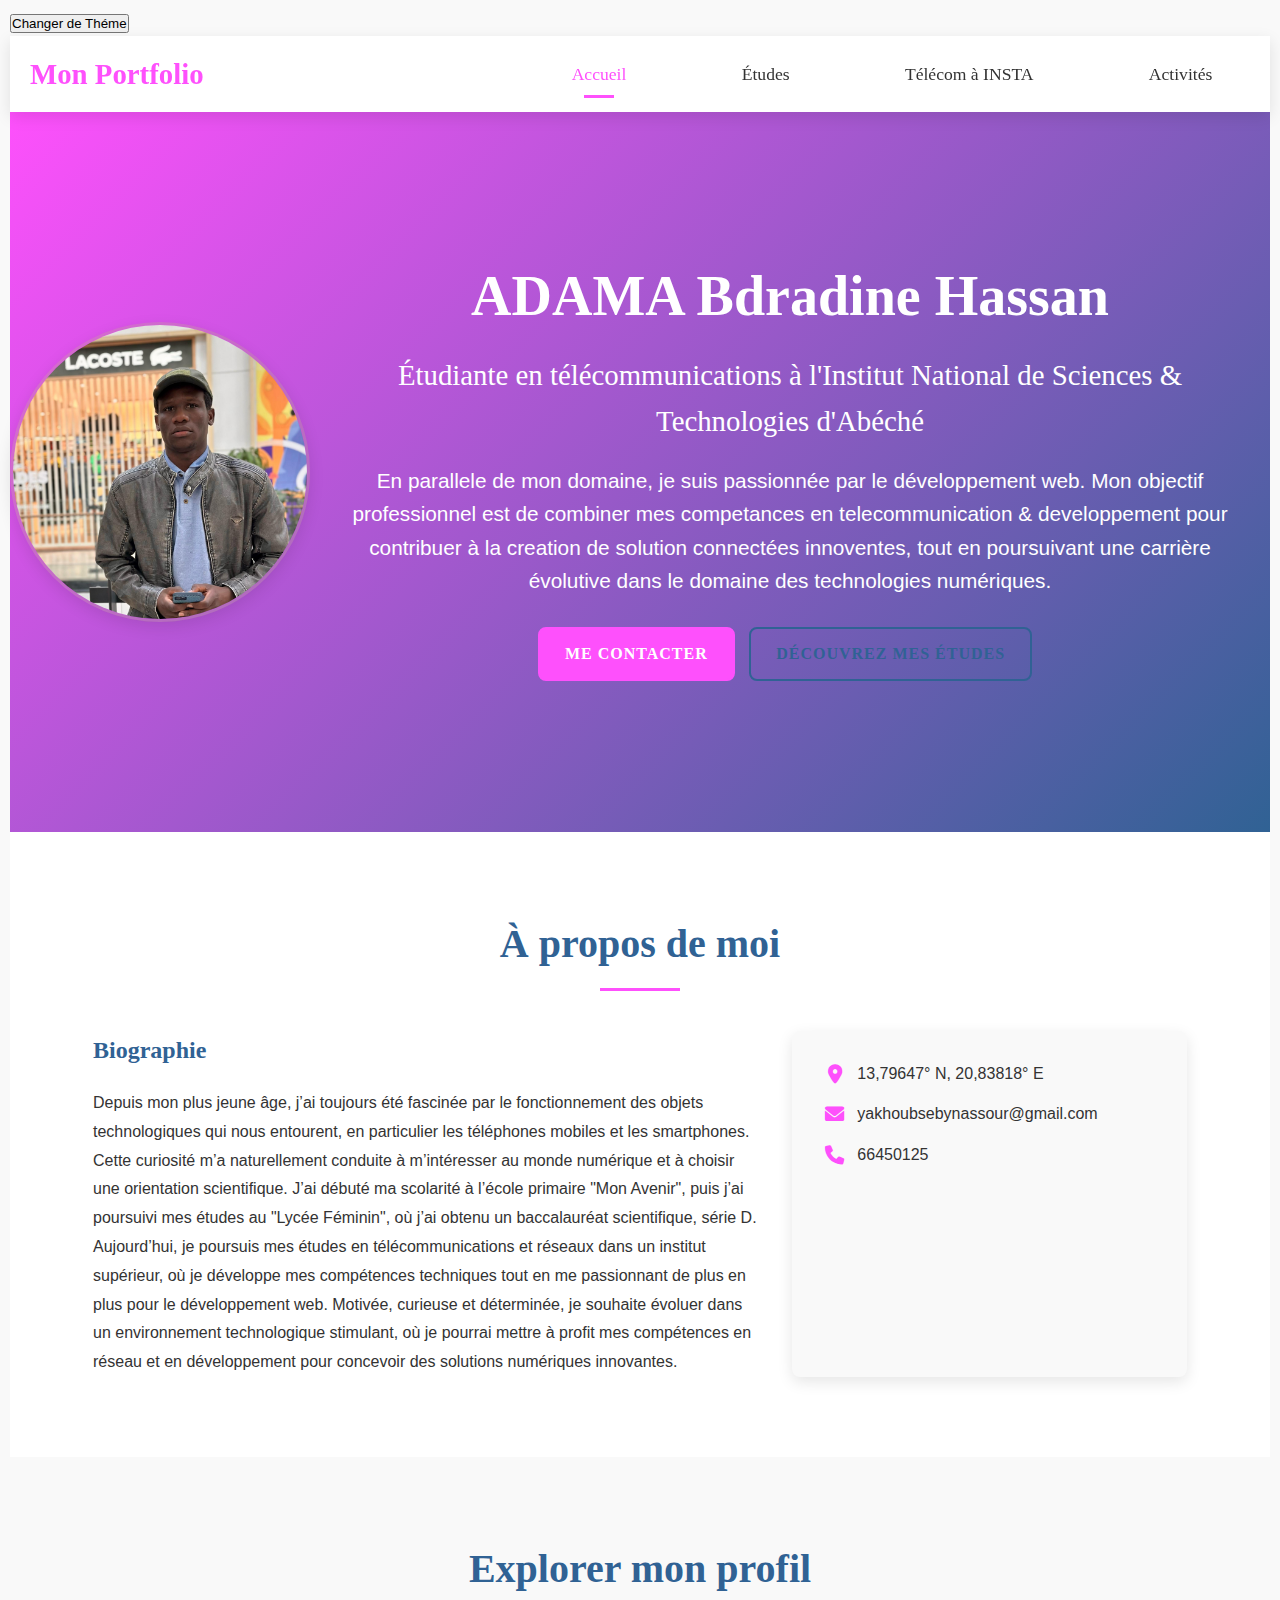
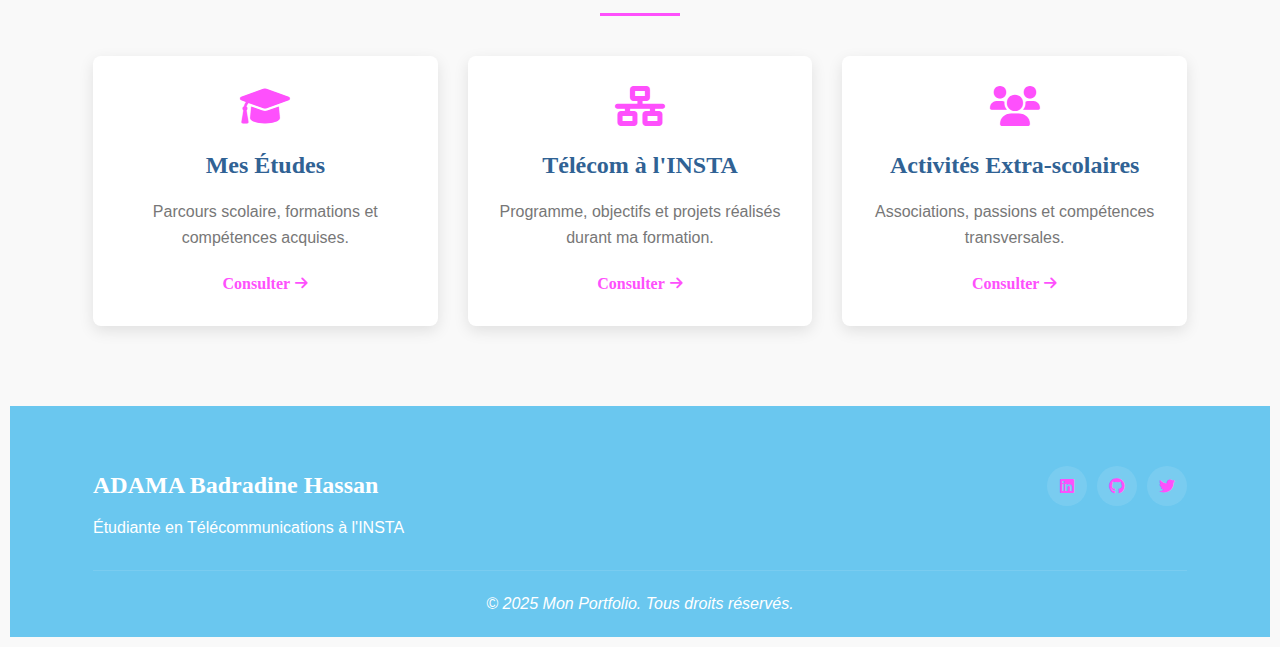
<file: index.html>
<!-- index.html (Page d'accueil) -->

<!DOCTYPE html>
<html lang="fr">
<head>
    <meta charset="UTF-8">
    <meta name="viewport" content="width=device-width, initial-scale=1.0">
    <title>Mon Portfolio | Accueil</title>
<button onclick="toggleTheme()">Changer de Théme</button>
    <link rel="stylesheet" href="style.css">
    <link rel="stylesheet" href="https://cdnjs.cloudflare.com/ajax/libs/font-awesome/6.0.0/css/all.min.css">
	<link rel="stylesheet" href="">
</head>
<body>
    <nav class="navbar">
        <div class="logo">
            <h1>Mon Portfolio</h1>
        </div>
        <ul class="nav-links">
            <li class="active"><a href="index.html">Accueil</a></li>
            <li><a href="etude.html">Études</a></li>
            <li><a href="telecom a insta.html">Télécom à INSTA</a></li>
            <li><a href="activites extra_scolaire.html">Activités</a></li>
        </ul>
        <div class="burger">
            <div class="line1"></div>
            <div class="line2"></div>
            <div class="line3"></div>
        </div>
    </nav>

    <header class="hero">
        <div class="hero-content">
            <div class="profile-img">
                <img src="pic.jpg" alt="Ma photo de profil">
            </div>
            <div class="hero-text">
                <h1>ADAMA Bdradine Hassan</h1>
                <h2>Étudiante en télécommunications à l'Institut National de Sciences & Technologies d'Abéché</h2>
                <p class="tagline">En parallele de mon domaine, je suis passionnée par le développement web.
				Mon objectif professionnel est de combiner mes competances en telecommunication & developpement pour contribuer 
				à la creation de solution connectées innoventes, tout en poursuivant 
				une carrière évolutive dans le domaine des technologies numériques.
				</p>
                <div class="hero-cta">
                    <a href="tel:+23566450125" class="btn primary-btn">Me contacter</a>
                    <a href="etude.html" class="btn secondary-btn">Découvrez mes études</a>
                </div>
            </div>
        </div>
    </header>

    <section class="about">
        <div class="container">
            <h2 class="section-title">À propos de moi</h2>
            <div class="about-content">
                <div class="bio">
                    <h3>Biographie</h3>
                    <p>Depuis mon plus jeune âge, j’ai toujours été fascinée par le fonctionnement des 
						objets technologiques qui nous entourent, en particulier les téléphones mobiles et les smartphones.
						 Cette curiosité m’a naturellement conduite à m’intéresser au monde numérique et à
						  choisir une orientation scientifique.
						J’ai débuté ma scolarité à l’école primaire "Mon Avenir", puis j’ai poursuivi mes études au "Lycée Féminin",
						 où j’ai obtenu un baccalauréat scientifique, série D. Aujourd’hui, je poursuis mes études en télécommunications 
						 et réseaux dans un institut supérieur, où je développe mes compétences techniques tout en me passionnant de plus
						  en plus pour le développement web.
						Motivée, curieuse et déterminée, je souhaite évoluer dans un environnement technologique stimulant,
						 où je pourrai mettre à profit mes compétences en réseau et en développement pour concevoir 
						 des solutions numériques innovantes.</p>
                </div>
                <div class="details">
                    <div class="detail-item">
                        <i class="fas fa-map-marker-alt"></i>
                        <span>13,79647° N, 20,83818° E</span>
                    </div>
                    <div class="detail-item">
                        <i class="fas fa-envelope"></i>
                        <span>yakhoubsebynassour@gmail.com</span>
                    </div>
                    <div class="detail-item">
                        <i class="fas fa-phone"></i>
                        <span>66450125</span>
                    </div>
                </div>
            </div>
        </div>
    </section>

    <section class="quick-links">
        <div class="container">
            <h2 class="section-title">Explorer mon profil</h2>
            <div class="cards">
                <div class="card">
                    <i class="fas fa-graduation-cap"></i>
                    <h3>Mes Études</h3>
                    <p>Parcours scolaire, formations et compétences acquises.</p>
                    <a href="etude.html" class="card-link">Consulter <i class="fas fa-arrow-right"></i></a>
                </div>
                <div class="card">
                    <i class="fas fa-network-wired"></i>
                    <h3>Télécom à l'INSTA</h3>
                    <p>Programme, objectifs et projets réalisés durant ma formation.</p>
                    <a href="telecom a insta.html" class="card-link">Consulter <i class="fas fa-arrow-right"></i></a>
                </div>
                <div class="card">
                    <i class="fas fa-users"></i>
                    <h3>Activités Extra-scolaires</h3>
                    <p>Associations, passions et compétences transversales.</p>
                    <a href="activites extra_scolaire.html" class="card-link">Consulter <i class="fas fa-arrow-right"></i></a>
                </div>
            </div>
        </div>
    </section>

    <footer>
        <div class="container">
            <div class="footer-content">
                <div class="footer-info">
                    <h3>ADAMA Badradine Hassan</h3>
                    <p>Étudiante en Télécommunications à l'INSTA</p>
                </div>
                <div class="social-links">
                    <a href="#" class="social-icon"><i class="fab fa-linkedin"></i></a>
                    <a href="#" class="social-icon"><i class="fab fa-github"></i></a>
                    <a href="#" class="social-icon"><i class="fab fa-twitter"></i></a>
                </div>
            </div>
            <div class="copyright">
                <p>&copy; 2025 Mon Portfolio. Tous droits réservés.</p>
            </div>
        </div>
    </footer>

    <script>
	    function toggleTheme(){
		    document.body.classList.toggle("dark-mode");
	    }
    </script>
</body>
</html>
</file>
<file: style.css>
/* styles.css - Fichier de styles pour le site web de présentation personnelle */

/* ---------- Variables et réinitialisation ---------- */
:root {
    --primary-color: #fe50fc;
    --secondary-color: #306294;
    --accent-color: #615860;
    --text-color: #333;
    --text-light: #777;
    --background-light: #f9f9f9;
    --background-dark: #6ac7ef;
    --white: #ffffff;
    --shadow: 0 5px 15px rgba(0, 0, 0, 0.1);
    --transition: all 0.3s ease;
    --border-radius: 8px;
    --section-padding: 80px 0;
}

* {
    margin: 0;
    padding: 0;
    box-sizing: border-box;
}

body {
    font-family: 'Open Sans', sans-serif;
    line-height: 1.6;
    color: var(--text-color);
    background-color: var(--background-light);
}

html {
    scroll-behavior: smooth;
}

a {
    text-decoration: none;
    color: var(--primary-color);
    transition: var(--transition);
    font-family: 'Georgia', 'Times New Roman', serif;
}

a:hover {
    color: var(--accent-color);
}

ul {
    list-style: none;
}

h1, h2, h3{
    font-family: 'Georgia', 'Times New Roman', serif;
}

img {
    max-width: 100%;
    height: auto;
    display: block;
}

.container {
    width: 90%;
    max-width: 1200px;
    margin: 0 auto;
    padding: 0 20px;
}

.section-title {
    text-align: center;
    margin-bottom: 40px;
    font-size: 2.5rem;
    color: var(--secondary-color);
    position: relative;
    padding-bottom: 15px;
}

.section-title::after {
    content: '';
    position: absolute;
    bottom: 0;
    left: 50%;
    transform: translateX(-50%);
    width: 80px;
    height: 3px;
    background-color: var(--primary-color);
}

/* ---------- Boutons ---------- */
.btn {
    display: inline-block;
    padding: 12px 25px;
    border-radius: var(--border-radius);
    font-weight: 600;
    text-transform: uppercase;
    letter-spacing: 1px;
    cursor: pointer;
    transition: var(--transition);
    text-align: center;
}

.primary-btn {
    background-color: var(--primary-color);
    color: var(--white);
    border: 2px solid var(--primary-color);
}

.primary-btn:hover {
    background-color: transparent;
    color: var(--primary-color);
}

.secondary-btn {
    background-color: transparent;
    color: var(--secondary-color);
    border: 2px solid var(--secondary-color);
}

.secondary-btn:hover {
    background-color: var(--secondary-color);
    color: var(--white);
}

/* ---------- Navigation ---------- */
.navbar {
    background-color: var(--white);
    box-shadow: var(--shadow);
    padding: 15px 0;
    position: sticky;
    top: 0;
    z-index: 1000;
    display: flex;
    justify-content: space-between;
    align-items: center;
}

.logo h1 {
    font-size: 1.8rem;
    color: var(--primary-color);
    margin-left: 20px;
}

.nav-links {
    display: flex;
    justify-content: space-around;
    width: 60%;
}

.nav-links li {
    position: relative;
}

.nav-links a {
    color: var(--text-color);
    font-weight: 500;
    font-size: 1.1rem;
    padding: 10px 15px;
}

.nav-links a:hover {
    color: var(--primary-color);
}

.nav-links li.active a {
    color: var(--primary-color);
}

.nav-links li.active::after {
    content: '';
    position: absolute;
    bottom: -10px;
    left: 50%;
    transform: translateX(-50%);
    width: 30px;
    height: 3px;
    background-color: var(--primary-color);
}

.burger {
    display: none;
    cursor: pointer;
}

.burger div {
    width: 25px;
    height: 3px;
    background-color: var(--text-color);
    margin: 5px;
    transition: var(--transition);
}

/* ---------- Page d'accueil - Hero ---------- */
.hero {
    background: linear-gradient(135deg, var(--primary-color) 0%, var(--secondary-color) 100%);
    color: var(--white);
    padding: 80px 0;
    min-height: 80vh;
    display: flex;
    align-items: center;
}

.hero-content {
    display: flex;
    align-items: center;
    justify-content: space-between;
    flex-wrap: wrap;
}

.profile-img {
    width: 300px;
    height: 300px;
    border-radius: 50%;
    overflow: hidden;
    border: 3px solid rgba(177, 202, 93, 0.2);
    box-shadow: var(--shadow);
    margin: 0 auto;
}

.profile-img img {
    width: 100%;
    height: 100%;
    object-fit: cover;
}

.hero-text {
    flex: 1;
    padding: 0 30px;
    text-align: center;
}

.hero-text h1 {
    font-size: 3.5rem;
    margin-bottom: 10px;
}

.hero-text h2 {
    font-size: 1.8rem;
    font-weight: 400;
    margin-bottom: 20px;
}

.tagline {
    font-size: 1.3rem;
    margin-bottom: 30px;
}

.hero-cta {
    margin-top: 30px;
}

.hero-cta .btn {
    margin: 0 10px 10px 0;
}

/* ---------- Page d'accueil - À propos ---------- */
.about {
    padding: var(--section-padding);
    background-color: var(--white);
}

.about-content {
    display: flex;
    flex-wrap: wrap;
    gap: 30px;
}

.bio {
    flex: 2;
}

.bio h3 {
    font-size: 1.5rem;
    margin-bottom: 20px;
    color: var(--secondary-color);
}

.bio p {
    line-height: 1.8;
    color: var(--text-color);
}

.details {
    flex: 1;
    background-color: var(--background-light);
    padding: 30px;
    border-radius: var(--border-radius);
    box-shadow: var(--shadow);
}

.detail-item {
    display: flex;
    align-items: center;
    margin-bottom: 15px;
}

.detail-item i {
    font-size: 1.2rem;
    color: var(--primary-color);
    margin-right: 10px;
    width: 25px;
    text-align: center;
}

/* ---------- Page d'accueil - Cards ---------- */
.quick-links {
    padding: var(--section-padding);
    background-color: var(--background-light);
}

.cards {
    display: grid;
    grid-template-columns: repeat(auto-fit, minmax(300px, 1fr));
    gap: 30px;
}

.card {
    background-color: var(--white);
    border-radius: var(--border-radius);
    padding: 30px;
    box-shadow: var(--shadow);
    transition: var(--transition);
    text-align: center;
}

.card:hover {
    transform: translateY(-10px);
}

.card i {
    font-size: 2.5rem;
    color: var(--primary-color);
    margin-bottom: 20px;
}

.card h3 {
    font-size: 1.5rem;
    margin-bottom: 15px;
    color: var(--secondary-color);
}

.card p {
    margin-bottom: 20px;
    color: var(--text-light);
}

.card-link {
    display: inline-flex;
    align-items: center;
    font-weight: 600;
    color: var(--primary-color);
}

.card-link i {
    font-size: 0.9rem;
    margin-left: 5px;
    margin-bottom: 0;
}

/* ---------- Page Header ---------- */
.page-header {
    background: linear-gradient(135deg, var(--primary-color) 0%, var(--secondary-color) 100%);
    color: var(--white);
    padding: 60px 0;
    text-align: center;
}

.page-header h1 {
    font-size: 3rem;
    margin-bottom: 10px;
}

.page-header p {
    font-size: 1.2rem;
    max-width: 600px;
    margin: 0 auto;
}

/* ---------- Page Études - Timeline ---------- */
.education {
    padding: var(--section-padding);
    background-color: var(--white);
}

.timeline {
    position: relative;
    max-width: 1800px;
    margin: 0 auto;
}

.timeline::after {
    content: '';
    position: absolute;
    width: 2px;
    background-color: var(--primary-color);
    top: 0;
    bottom: 0;
    left: 50%;
    margin-left: -1px;
}

.timeline-item {
    padding: 10px 40px;
    position: relative;
    width: 50%;
    box-sizing: border-box;
    margin-bottom: 30px;
}

.timeline-item:nth-child(odd) {
    left: 0;
}

.timeline-item:nth-child(even) {
    left: 50%;
}

.timeline-dot {
    position: absolute;
    width: 16px;
    height: 16px;
    background-color: var(--white);
    border: 4px solid var(--primary-color);
    border-radius: 50%;
    top: 15px;
    z-index: 1;
}

.timeline-item:nth-child(odd) .timeline-dot {
    right: -8px;
}

.timeline-item:nth-child(even) .timeline-dot {
    left: -8px;
}

.timeline-content {
    background-color: var(--background-light);
    padding: 20px;
    border-radius: var(--border-radius);
    box-shadow: var(--shadow);
}

.timeline-content h3 {
    font-size: 1.3rem;
    color: var(--secondary-color);
    margin-bottom: 5px;
}

.timeline-date {
    font-weight: 500;
    color: var(--primary-color);
    margin-bottom: 10px;
    display: block;
}

/* ---------- Page Études - Grid ---------- */
.academique {
    padding: var(--section-padding);
    background-color: var(--background-light);
}

.grid-container {
    display: grid;
    grid-template-columns: repeat(auto-fit, minmax(300px, 1fr));
    gap: 30px;
}

.grid-item {
    background-color: var(--white);
    padding: 30px;
    border-radius: var(--border-radius);
    box-shadow: var(--shadow);
}

.item-header {
    display: flex;
    align-items: center;
    margin-bottom: 20px;
}

.item-header i {
    font-size: 1.8rem;
    color: var(--primary-color);
    margin-right: 15px;
}

.item-header h3 {
    font-size: 1.5rem;
    color: var(--secondary-color);
}

.spec-list li {
    padding: 10px 0;
    border-bottom: 1px solid #eee;
}

.spec-list li:last-child {
    border-bottom: none;
}

.project, .stage {
    margin-bottom: 20px;
}

.project h4, .stage h4 {
    color: var(--primary-color);
    margin-bottom: 5px;
}

.stage-date {
    font-style: italic;
    margin-bottom: 5px;
    color: var(--text-light);
}

/* ---------- Page Études - Formations ---------- */
.formations {
    padding: var(--section-padding);
    background-color: var(--white);
}

.formations-grid {
    display: grid;
    grid-template-columns: repeat(auto-fit, minmax(300px, 1fr));
    gap: 30px;
}

.formation-card {
    display: flex;
    background-color: var(--background-light);
    border-radius: var(--border-radius);
    overflow: hidden;
    box-shadow: var(--shadow);
}

.formation-icon {
    background-color: var(--primary-color);
    color: var(--white);
    width: 80px;
    display: flex;
    justify-content: center;
    align-items: center;
}

.formation-icon i {
    font-size: 2rem;
}

.formation-details {
    padding: 20px;
    flex: 1;
}

.formation-details h3 {
    font-size: 1.2rem;
    margin-bottom: 5px;
    color: var(--secondary-color);
}

.formation-source, .formation-date {
    font-size: 0.9rem;
    color: var(--text-light);
    margin-bottom: 10px;
}

/* ---------- Page Études - Compétences ---------- */
.competences {
    padding: var(--section-padding);
    background-color: var(--background-light);
}

.skills-container {
    display: grid;
    grid-template-columns: repeat(auto-fit, minmax(300px, 1fr));
    gap: 30px;
}

.skill-category {
    background-color: var(--white);
    padding: 30px;
    border-radius: var(--border-radius);
    box-shadow: var(--shadow);
}

.skill-category h3 {
    font-size: 1.5rem;
    color: var(--secondary-color);
    margin-bottom: 20px;
}

.skill-bar {
    margin-bottom: 15px;
}

.skill-info {
    display: flex;
    justify-content: space-between;
    margin-bottom: 5px;
}

.skill-progress {
    height: 8px;
    background-color: #eee;
    border-radius: 10px;
    overflow: hidden;
}

.skill-progress-bar {
    height: 100%;
    background-color: var(--primary-color);
}

.realisations .realisation {
    margin-bottom: 20px;
    padding-bottom: 20px;
    border-bottom: 1px solid #eee;
}

.realisations .realisation:last-child {
    margin-bottom: 0;
    padding-bottom: 0;
    border-bottom: none;
}

.realisation h4 {
    color: var(--primary-color);
    margin-bottom: 5px;
}

/* ---------- Page Télécom - Présentation ---------- */
.telecom-header {
    background: linear-gradient(135deg, #2980b9 0%, #2c3e50 100%);
}

.telecom-presentation {
    padding: var(--section-padding);
    background-color: var(--white);
}

.telecom-info {
    display: flex;
    flex-wrap: wrap;
    align-items: center;
    gap: 30px;
}

.telecom-text {
    flex: 2;
}

.telecom-text h3 {
    font-size: 1.8rem;
    color: var(--secondary-color);
    margin-bottom: 15px;
}

.telecom-text p {
    margin-bottom: 15px;
    line-height: 1.8;
}

.telecom-img {
    flex: 1;
    text-align: center;
}

.telecom-img img {
    border-radius: var(--border-radius);
    box-shadow: var(--shadow);
    max-width: 100%;
    width: 35%;
    position: absolute;
    right: 80px;
    transform: translateY(120px);
}

/* ---------- Page Télécom - Matières ---------- */
.matieres {
    padding: var(--section-padding);
    background-color: var(--background-light);
}

.matiere-tabs {
    max-width: 900px;
    margin: 0 auto;
}


.tab-content {
    background-color: var(--white);
    border-radius: var(--border-radius);
    padding: 30px;
    box-shadow: var(--shadow);
}

.tab-pane {
    display: none;
}

.tab-pane.active {
    display: block;
}

.tab-pane h3 {
    font-size: 1.8rem;
    color: var(--secondary-color);
    margin-bottom: 20px;
    padding-bottom: 10px;
    border-bottom: 2px solid var(--primary-color);
}

.matiere-points {
    margin: 20px 0;
    padding-left: 20px;
}

.matiere-points li {
    list-style-type: disc;
    margin-bottom: 10px;
}

.matiere-projet {
    background-color: var(--background-light);
    padding: 20px;
    border-radius: var(--border-radius);
    margin-top: 20px;
}

.matiere-projet h4 {
    color: var(--primary-color);
    margin-bottom: 10px;
}

/* ---------- Page Télécom - Experience ---------- */
.experience-perso {
    padding: var(--section-padding);
    background-color: var(--white);
}

.experience-content {
    max-width: 800px;
    margin: 0 auto;
}

.quote {
    text-align: center;
    margin-bottom: 30px;
    position: relative;
}

.quote i {
    color: var(--primary-color);
    font-size: 1.5rem;
}

.quote blockquote {
    font-size: 1.5rem;
    line-height: 1.8;
    font-style: italic;
    color: var(--secondary-color);
    margin: 20px 0;
}

.experience-text p {
    line-height: 1.8;
    margin-bottom: 20px;
}

/* ---------- Page Télécom - Projets ---------- */
.projets-illustres {
    padding: var(--section-padding);
    background-color: var(--background-light);
}

.projets-grid {
    display: grid;
    grid-template-columns: repeat(auto-fit, minmax(300px, 1fr));
    gap: 30px;
}

.projet-card {
    background-color: var(--white);
    border-radius: var(--border-radius);
    overflow: hidden;
    box-shadow: var(--shadow);
}

.projet-img {
    height: 200px;
    overflow: hidden;
}

.projet-img img {
    width: 100%;
    height: 100%;
    object-fit: cover;
    transition: var(--transition);
}

.projet-img:hover img {
    transform: scale(1.1);
}

.projet-info {
    padding: 20px;
}

.projet-info h3 {
    font-size: 1.3rem;
    margin-bottom: 10px;
    color: var(--secondary-color);
}

.projet-tech {
    display: flex;
    flex-wrap: wrap;
    margin-top: 15px;
}

.projet-tech span {
    background-color: var(--background-light);
    padding: 5px 10px;
    border-radius: 20px;
    font-size: 0.8rem;
    margin-right: 10px;
    margin-bottom: 10px;
}

/* ---------- Page Activités - Header ---------- */
.activites-header {
    background: linear-gradient(135deg, #e74c3c 0%, #2c3e50 100%);
}

/* ---------- Page Activités - Associations ---------- */
.associations {
    padding: var(--section-padding);
    background-color: var(--white);
}

.associations-grid {
    display: grid;
    grid-template-columns: repeat(auto-fit, minmax(300px, 1fr));
    gap: 30px;
}

.association-card {
    display: flex;
    background-color: var(--background-light);
    border-radius: var(--border-radius);
    overflow: hidden;
    box-shadow: var(--shadow);
}

.association-logo {
    background-color: var(--primary-color);
    color: var(--white);
    width: 100px;
    display: flex;
    justify-content: center;
    align-items: center;
}

.association-logo i {
    font-size: 2.5rem;
}

.association-details {
    padding: 20px;
    flex: 1;
}

.association-details h3 {
    font-size: 1.3rem;
    margin-bottom: 5px;
    color: var(--secondary-color);
}

.association-role {
    font-weight: 500;
    color: var(--primary-color);
    margin-bottom: 10px;
}

.association-contributions {
    margin-top: 15px;
    padding-left: 20px;
}

.association-contributions li {
    list-style-type: disc;
    margin-bottom: 5px;
}

/* ---------- Page Activités - Business ---------- */
.business {
    padding: var(--section-padding);
    background-color: var(--background-light);
}

.business-content {
    display: flex;
    flex-wrap: wrap;
    gap: 30px;
}

.business-text {
    flex: 1;
    min-width: 300px;
}

.business-text h3 {
    font-size: 1.8rem;
    color: var(--secondary-color);
    margin-bottom: 15px;
}

.business-items {
    flex: 2;
}

.business-item {
    display: flex;
    margin-bottom: 20px;
    background-color: var(--white);
    border-radius: var(--border-radius);
    padding: 20px;
    box-shadow: var(--shadow);
}

.business-icon {
    margin-right: 20px;
    width: 60px;
    height: 60px;
    background-color: var(--primary-color);
    color: var(--white);
    border-radius: 50%;
    display: flex;
    justify-content: center;
    align-items: center;
}

.business-icon i {
    font-size: 1.5rem;
}

.business-info h4 {
    font-size: 1.2rem;
    margin-bottom: 10px;
    color: var(--secondary-color);
}

/* ---------- Page Activités - Hobbies ---------- */
.hobbies {
    padding: var(--section-padding);
    background-color: var(--white);
}

.hobbies-grid {
    display: grid;
    grid-template-columns: repeat(auto-fit, minmax(250px, 1fr));
    gap: 30px;
}

.hobby-card {
    background-color: var(--background-light);
    border-radius: var(--border-radius);
    padding: 30px;
    text-align: center;
    box-shadow: var(--shadow);
    transition: var(--transition);
}

.hobby-card:hover {
    transform: translateY(-10px);
}

.hobby-icon {
    width: 80px;
    height: 80px;
    background-color: var(--primary-color);
    color: var(--white);
    border-radius: 50%;
    display: flex;
    justify-content: center;
    align-items: center;
    margin: 0 auto 20px;
}

.hobby-icon i {
    font-size: 2rem;
}

.hobby-card h3 {
    font-size: 1.3rem;
    margin-bottom: 15px;
    color: var(--secondary-color);
}

/* ---------- Page Activités - Compétences transversales ---------- */
.competences-transversales {
    padding: var(--section-padding);
    background-color: var(--background-light);
}

.competences-content {
    display: grid;
    grid-template-columns: repeat(auto-fit, minmax(250px, 1fr));
    gap: 30px;
}

.competence-card {
    background-color: var(--white);
    border-radius: var(--border-radius);
    padding: 30px;
    text-align: center;
    box-shadow: var(--shadow);
    transition: var(--transition);
}

.competence-card:hover {
    transform: translateY(-10px);
}

.competence-icon {
    width: 70px;
    height: 70px;
    background-color: var(--primary-color);
    color: var(--white);
    border-radius: 50%;
    display: flex;
    justify-content: center;
    align-items: center;
    margin: 0 auto 20px;
}

.competence-icon i {
    font-size: 1.8rem;
}

.competence-card h3 {
    font-size: 1.3rem;
    margin-bottom: 15px;
    color: var(--secondary-color);
}

/* ---------- Footer ---------- */
footer {
    background-color: var(--background-dark);
    color: var(--white);
    padding: 60px 0 20px;
}

.footer-content {
    display: flex;
    justify-content: space-between;
    flex-wrap: wrap;
    margin-bottom: 30px;
}

.footer-info h3 {
    font-size: 1.5rem;
    margin-bottom: 10px;
}

.social-links {
    display: flex;
}

.social-icon {
    width: 40px;
    height: 40px;
    background-color: rgba(255, 255, 255, 0.1);
    border-radius: 50%;
    margin-left: 10px;
    display: flex;
    justify-content: center;
    align-items: center;
    transition: var(--transition);
}

.social-icon:hover {
    background-color: var(--primary-color);
    color: var(--white);
}

.copyright {
    text-align: center;
    padding-top: 20px;
    border-top: 1px solid rgba(255, 255, 255, 0.1);
    font-style: italic;
}

/* ---------- JavaScript Script pour Menu Mobile et Tabs ---------- */
@media screen and (max-width: 768px) {
    .nav-links {
        position: absolute;
        right: 0;
        height: auto;
        top: 8vh;
        background-color: var(--white);
        display: flex;
        flex-direction: column;
        align-items: center;
        width: 50%;
        transform: translateX(100%);
        transition: transform 0.5s ease-in;
        box-shadow: -5px 0 10px rgba(0, 0, 0, 0.1);
    }

    .nav-links li {
        opacity: 0;
        margin: 20px 0;
    }

    .burger {
        display: block;
        margin-right: 20px;
    }

    .hero-content {
        flex-direction: column;
    }

    .profile-img {
        margin-bottom: 30px;
        max-width: 100%;
    }

    .hero-text {
        text-align: center;
    }

    .timeline::after {
        left: 31px;
    }

    .timeline-item {
        width: 100%;
        padding-left: 70px;
        padding-right: 25px;
    }

    .timeline-item:nth-child(odd),
    .timeline-item:nth-child(even) {
        left: 0;
    }

    .timeline-item:nth-child(odd) .timeline-dot,
    .timeline-item:nth-child(even) .timeline-dot {
        left: 15px;
    }

    .association-card,
    .formation-card {
        flex-direction: column;
    }

    .association-logo,
    .formation-icon {
        width: 100%;
        height: 80px;
    }
}

.nav-active {
    transform: translateX(0%);
}
body {
    font-size: 16px;
    padding: 10px;
}

@keyframes navLinkFade {
    from {
        opacity: 0;
        transform: translateX(50px);
    }
/* theme sombre*/
    .dark-mode {
    background-color: #121212;
    color: white;
}
    to {
        opacity: 1;
        transform: translateX(0);
    }
}
</file>
